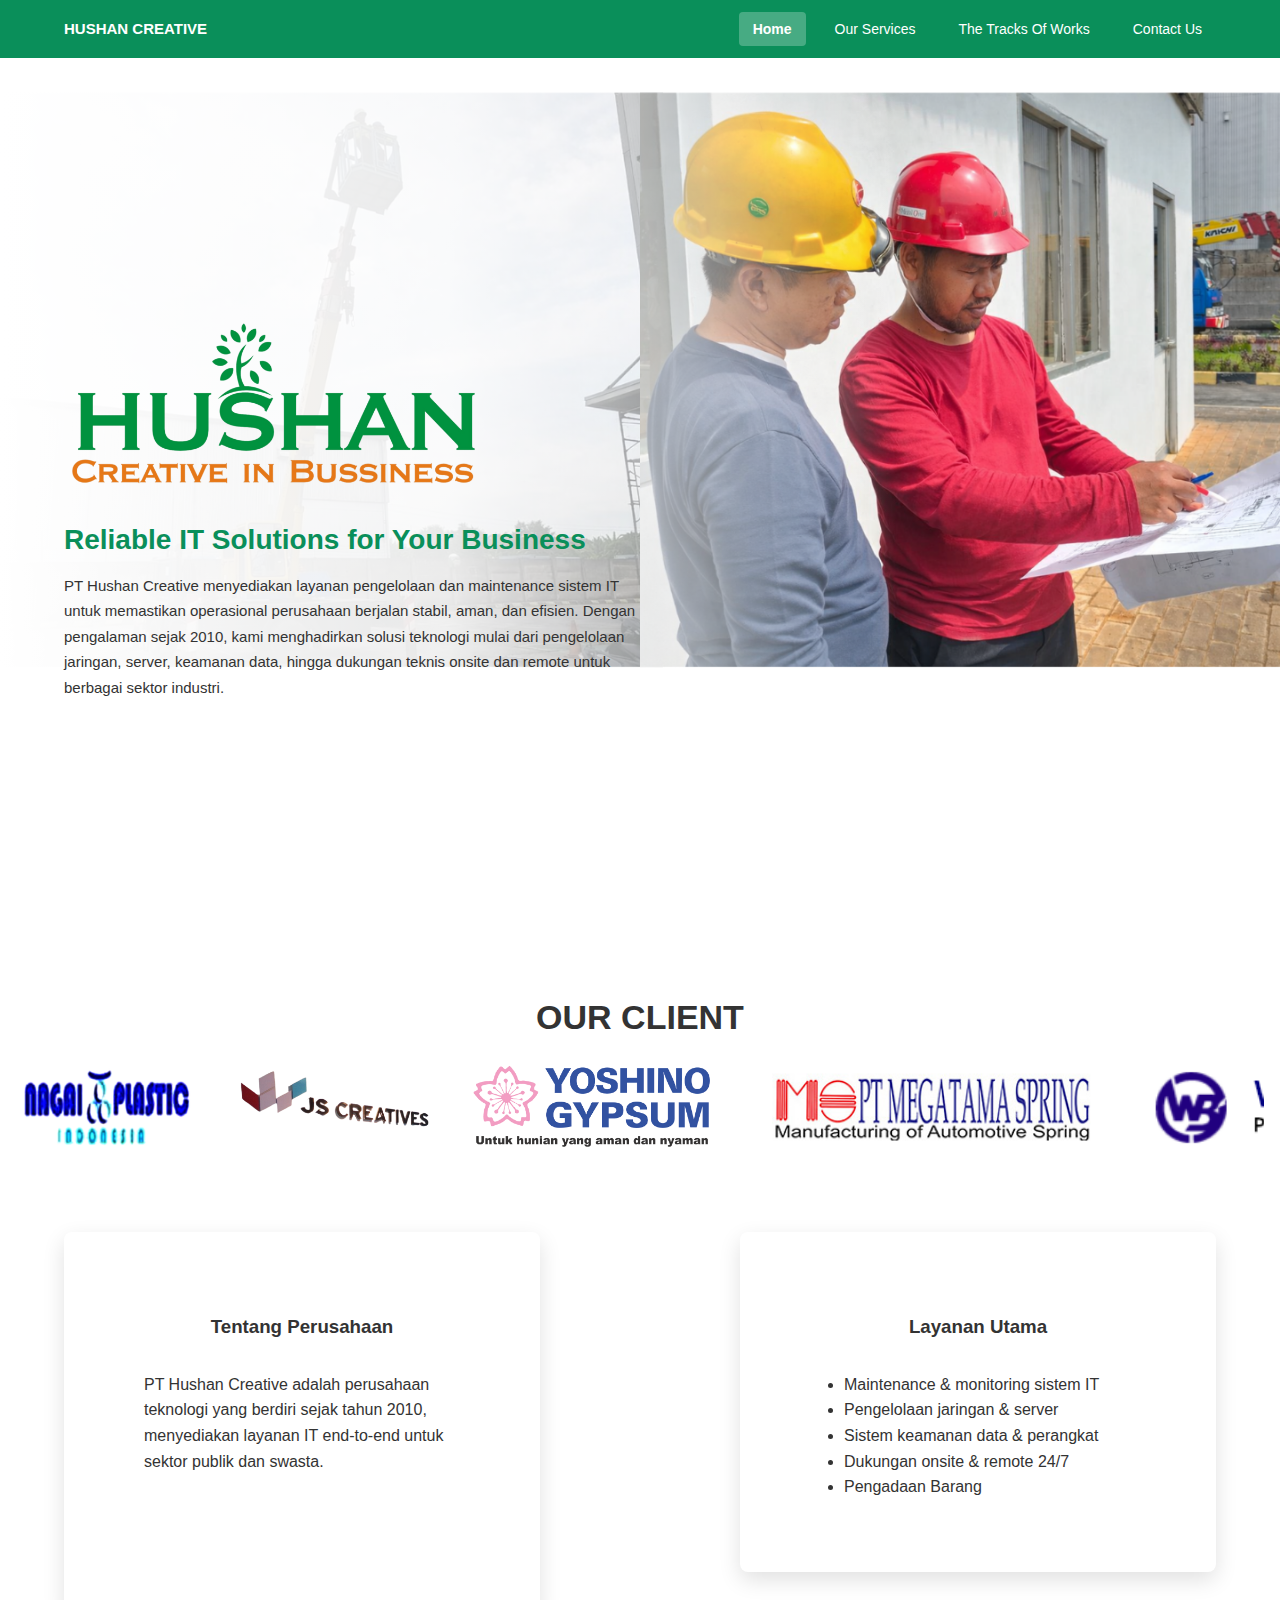
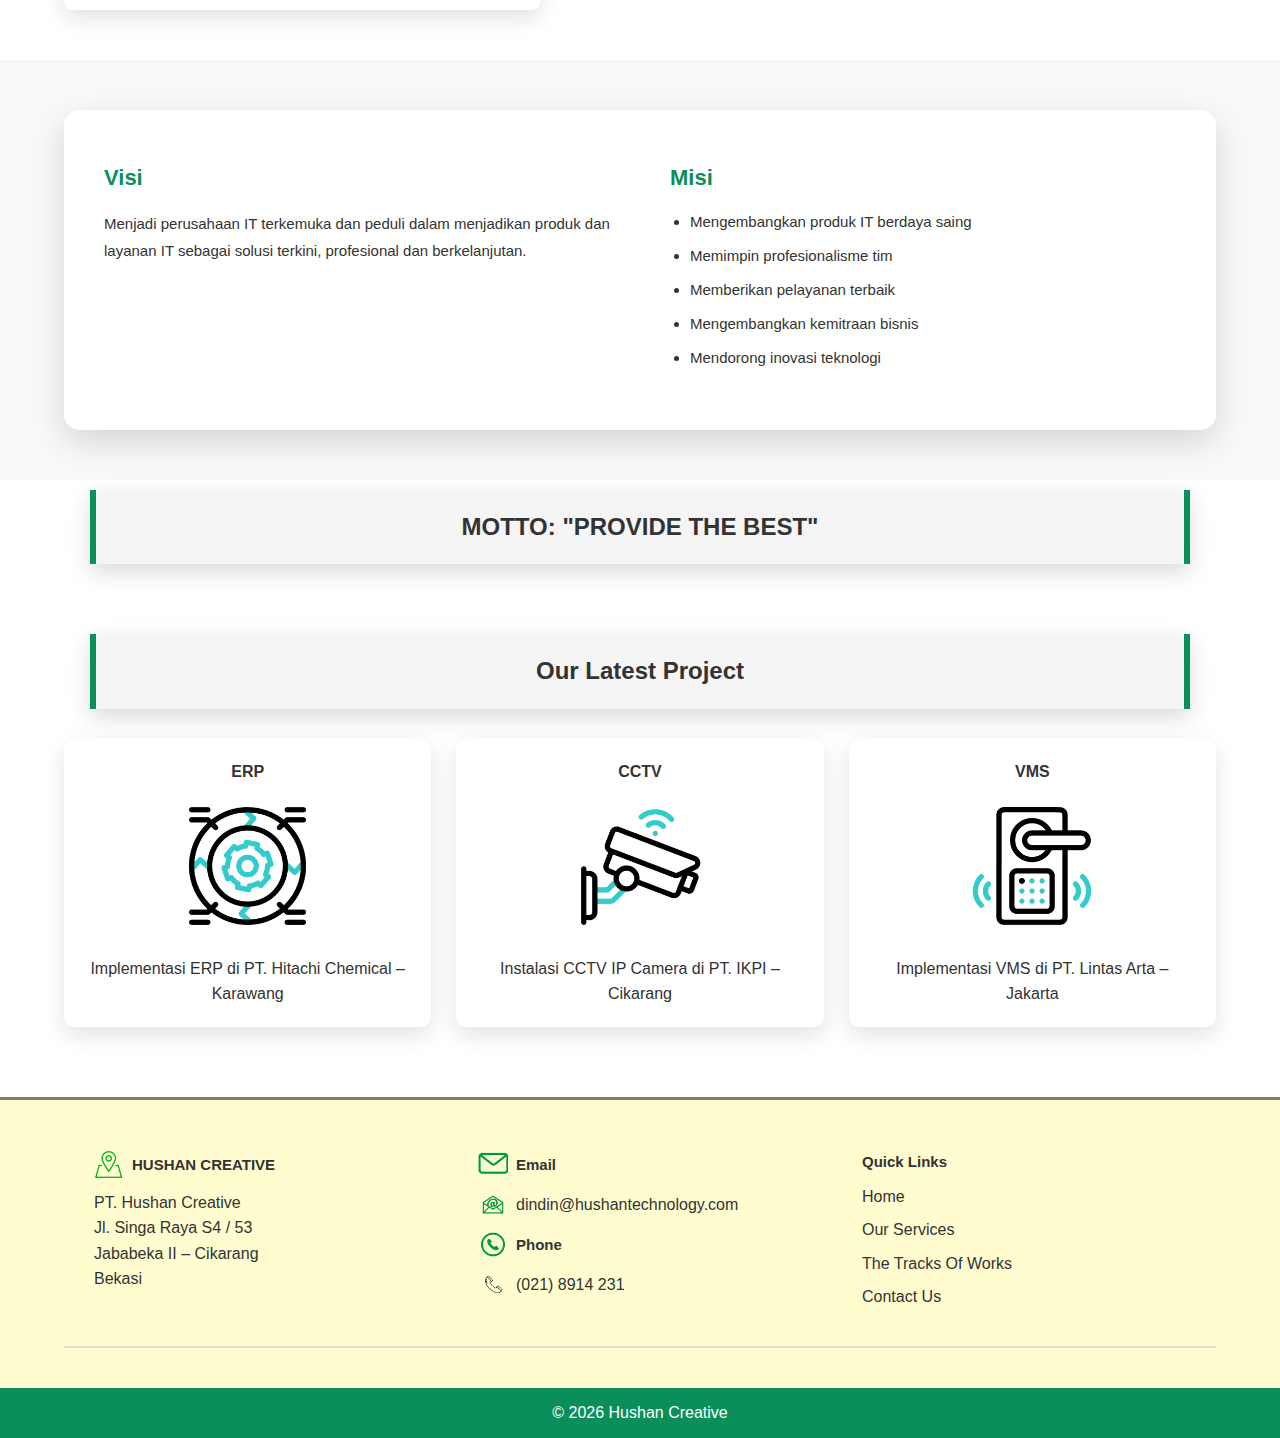
<file: index.html>
<!doctype html>
<html lang="id">
  <head>
    <meta charset="UTF-8" />
    <title>HUSHAN - Creative in Business</title>
    <meta name="viewport" content="width=device-width, initial-scale=1.0" />
    <link rel="stylesheet" href="css/style.css" />
  </head>

  <body>
    
    <div class="topbar">
      <div class="container">
        <div class="topbar-left">HUSHAN CREATIVE</div>

        
    <div class="hamburger" id="hamburger">
      <span></span>
      <span></span>
      <span></span>
    </div>

    <nav class="topbar-nav" id="navMenu">
      <a href="index.html" class="active">Home</a>
      <a href="our-services.html">Our Services</a>
      <a href="The Tracks Of Works.html">The Tracks Of Works</a>
      <a href="conttact-us.html" >Contact Us</a>
    </nav>
  </div>
</div>

    
    <!-- HERO -->
    <section class="hero">
      <!-- background image (ANTI CROP DESKTOP) -->
      <img src="images/gb.png" alt="Hero Background" class="hero-bg" />


      

      <div class="container">
   <div class="hero-grid">
  <div class="hero-left">
    <img
      src="images/logo.png"
      alt="Hushan Creative Logo"
      class="hero-logo"
    />

   <h2 class="hero-title">
  <span class="desktop-text">Reliable IT Solutions for Your Business</span>
  <span class="mobile-text">Reliable IT Solutions</span>
</h2>

<p class="hero-desc">
  <span class="desktop-text">
    PT Hushan Creative menyediakan layanan pengelolaan dan maintenance
    sistem IT untuk memastikan operasional perusahaan berjalan stabil,
    aman, dan efisien. Dengan pengalaman sejak 2010, kami menghadirkan
    solusi teknologi mulai dari pengelolaan jaringan, server, keamanan
    data, hingga dukungan teknis onsite dan remote untuk berbagai
    sektor industri.
  </span>

  <span class="mobile-text">
PT Hushan Creative menyediakan layanan pengelolaan dan maintenance sistem IT untuk memastikan operasional perusahaan tetap stabil, aman, dan efisien. Layanan kami meliputi pengelolaan jaringan, server, keamanan data, serta dukungan teknis onsite dan remote.
  </span>
</p>
    </section>

    <div class="trusted">
      <h2>OUR CLIENT</h2>

      <div class="logo-slider">
        <div class="logo-track">
          <!-- SET 1 -->
          <img src="images/nglogo.png" alt="Logo 1" />
          <img src="images/jslogo.png" alt="Logo 2" />
          <img src="images/ys.logo.png" alt="Logo 3" />
          <img src="images/megatamalogo.png" alt="Logo 4" />
          <img src="images/welllogo.png" alt="Logo 5" />

          <!-- DUPLIKAT (biar infinite) -->
          <img src="images/nglogo.png" alt="jslogo" />
          <img src="images/jslogo.png" alt="Logo 2" />
          <img src="images/ys.logo.png" alt="Logo 3" />
          <img src="images/megatamalogo.png" alt="Logo 4" />
          <img src="images/welllogo.png" alt="Logo 5" />
        </div>
      </div>
    </div>

    <section class="content">
      <div class="container grid-2">
        <div class="card">
          <div class="spasi">
            <h3 style="text-align: center">Tentang Perusahaan</h3>
          </div>
          <p>
            PT Hushan Creative adalah perusahaan teknologi yang berdiri sejak
            tahun 2010, menyediakan layanan IT end-to-end untuk sektor publik
            dan swasta.
          </p>
        </div>

        <div class="carddd">
          <div class="spasi">
            <h3 style="text-align: center">Layanan Utama</h3>
          </div>
          <ul>
            <li>Maintenance & monitoring sistem IT</li>
            <li>Pengelolaan jaringan & server</li>
            <li>Sistem keamanan data & perangkat</li>
            <li>Dukungan onsite & remote 24/7</li>
            <li>Pengadaan Barang</li>
          </ul>
        </div>
      </div>
    </section>

    <section class="content light">
      <div class="container">
        <div class="visi-misi-box">
          <div class="visi-misi-grid">
            <div class="visi-box">
              <h3>Visi</h3>
              <p>
                Menjadi perusahaan IT terkemuka dan peduli dalam menjadikan
                produk dan layanan IT sebagai solusi terkini, profesional dan
                berkelanjutan.
              </p>
            </div>

            <div class="misi-box">
              <h3>Misi</h3>
              <ul>
                <li>Mengembangkan produk IT berdaya saing</li>
                <li>Memimpin profesionalisme tim</li>
                <li>Memberikan pelayanan terbaik</li>
                <li>Mengembangkan kemitraan bisnis</li>
                <li>Mendorong inovasi teknologi</li>
              </ul>
            </div>
          </div>
        </div>
      </div>
    </section>

    <section class="section-box">
      <h2>MOTTO: "PROVIDE THE BEST"</h2>
    </section>

    <section class="content">
      <div class="container">
        <h2 class="center-our">Our Latest Project</h2>

        <div class="grid-3">
          <div class="cardds">
            <h4>ERP</h4>
            <img src="image/gear-wheel.gif" alt="ERP Project" />
            <p>Implementasi ERP di PT. Hitachi Chemical – Karawang</p>
          </div>

          <div class="cardds">
            <h4>CCTV</h4>
            <img src="image/cctv.gif" alt="CCTV Project" />
            <p>Instalasi CCTV IP Camera di PT. IKPI – Cikarang</p>
          </div>

          <div class="cardds">
            <h4>VMS</h4>
            <img src="image/vmss.gif" alt="VMS Project" />
            <p>Implementasi VMS di PT. Lintas Arta – Jakarta</p>
          </div>
        </div>
      </div>
    </section>

    <!-- FOOTER -->
    <footer class="footer">
      <div class="container footer-grid">
        <div class="footer-item">
          <h4 class="footer-title footer-title-icon">
            <img src="images/maps.png" alt="Maps" />
            HUSHAN CREATIVE
          </h4>
          <p class="footer-line">
            PT. Hushan Creative<br />
            Jl. Singa Raya S4 / 53<br />
            Jababeka II – Cikarang<br />
            Bekasi
          </p>
        </div>

        <div class="footer-item">
          <h4 class="footer-title footer-title-icon">
            <img src="images/email.png" alt="Email" />
            Email
          </h4>
          <p class="footer-line footer-title-icon">
            <img src="images/gmail.png" alt="Gmail" />
            dindin@hushantechnology.com
          </p>

          <h4 class="footer-title footer-title-icon">
            <img src="images/phone.png" alt="Phone" />
            Phone
          </h4>
          <p class="footer-line footer-title-icon">
            <img src="images/hp.png" alt="HP" />
            (021) 8914 231
          </p>
        </div>

        <div class="footer-item">
          <h4 class="footer-title">Quick Links</h4>
          <a href="index.html">Home</a>
          <a href="our-services.html">Our Services</a>
          <a href="The Tracks Of Works.html">The Tracks Of Works</a>
          <a href="conttact-us.html">Contact Us</a>
        </div>
      </div>

      <div class="footer-copy">© 2026 Hushan Creative</div>
    </footer>

    <script>
  const hamburger = document.getElementById("hamburger");
  const navMenu = document.getElementById("navMenu");

  hamburger.addEventListener("click", () => {
    navMenu.classList.toggle("active");
  });
</script>
  </body>
</html>
<script>
  const track = document.querySelector(".logo-track");
  const logos = document.querySelectorAll(".logo-track img");
  let index = 0;
  const logoHeight = 80;

  setInterval(() => {
    index++;
    if (index >= logos.length) {
      index = 0;
      track.style.transition = "none";
      track.style.transform = "translateY(0)";
    } else {
      track.style.transition = "transform 1.5s ease";
      track.style.transform = `translateY(-${index * logoHeight}px)`;
    }
  }, 1000);
</script>
</file>
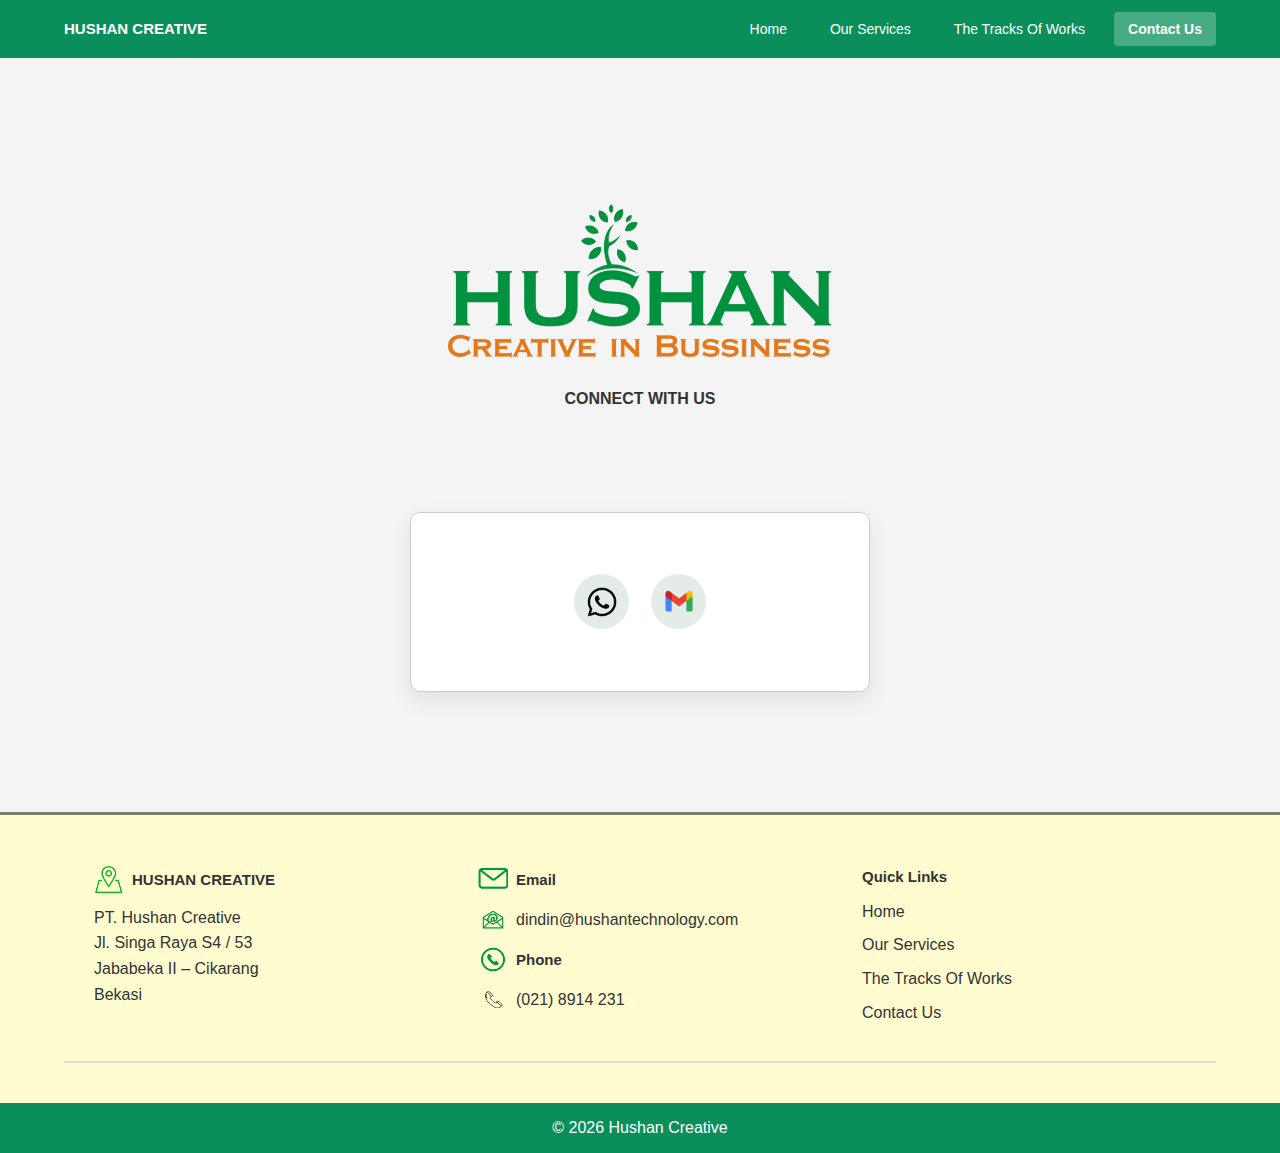
<file: conttact-us.html>
<!DOCTYPE html>
<html lang="id">
  <head>
    <meta charset="UTF-8" />
    <title>Contact Us | Hushan Creative</title>
    <meta name="viewport" content="width=device-width, initial-scale=1.0" />
    <link rel="stylesheet" href="css/style.css" />
  </head>

  

  
    <div class="topbar">
      <div class="container">
        <div class="topbar-left">HUSHAN CREATIVE</div>
        <div class="hamburger" id="hamburger">
      <span></span>
      <span></span>
      <span></span>
    </div>

    <nav class="topbar-nav" id="navMenu">
      <a href="index.html">Home</a>
      <a href="our-services.html">Our Services</a>
      <a href="The Tracks Of Works.html">The Tracks Of Works</a>
      <a href="conttact-us.html" class="active">Contact Us</a>
    </nav>
  </div>
</div>

    <section class="contact-section">
  <div class="container">


    
  
   <section class="logo-section home-logo">
  <img src="images/logo.png" alt="Hushan Logo" />
  <p>CONNECT WITH US</p>

</section> 

      <div class="social-box">
        <div class="social-icons">
<div class="social-icons">
  <a href="https://wa.me/62817843531" target="_blank" aria-label="WhatsApp">
    <img src="images/logowa.png" alt="WhatsApp">
  </a>

<a href="https://mail.google.com/mail/?view=cm&fs=1&to=dindin@hushantechnology.com"
   target="_blank"
   aria-label="Gmail">
  <img src="images/Gmaill.png" alt="Gmail">
</a>
  
</div>


        </div>
      </div>

    </div>

  </div>
</section>

  <footer class="footer">
    <div class="container footer-grid">

      <div class="footer-item">
        <h4 class="footer-title footer-title-icon">
          <img src="images/maps.png" alt="Maps" />
          HUSHAN CREATIVE
        </h4>

        <p class="footer-line">
          PT. Hushan Creative<br />
          Jl. Singa Raya S4 / 53<br />
          Jababeka II – Cikarang<br />
          Bekasi
        </p>
      </div>

      <div class="footer-item">
        <h4 class="footer-title footer-title-icon">
          <img src="images/email.png" alt="Email" />
          Email
        </h4>

        <p class="footer-line footer-title-icon">
          <img src="images/gmail.png" alt="Gmail" />
          dindin@hushantechnology.com
        </p>

        <h4 class="footer-title footer-title-icon">
          <img src="images/phone.png" alt="Phone" />
          Phone
        </h4>

        <p class="footer-line footer-title-icon">
          <img src="images/hp.png" alt="HP" />
          (021) 8914 231
        </p>
      </div>

      <div class="footer-item">
        <h4 class="footer-title">Quick Links</h4>
        <a href="index.html">Home</a>
        <a href="our-services.html">Our Services</a>
        <a href="The Tracks Of Works.html">The Tracks Of Works</a>
        <a href="conttact-us.html">Contact Us</a>
      </div>

    </div>

    <div class="footer-copy">
      © 2026 Hushan Creative
    </div>
  </footer>

  <script>
  const hamburger = document.getElementById("hamburger");
  const navMenu = document.getElementById("navMenu");

  hamburger.addEventListener("click", () => {
    navMenu.classList.toggle("active");
  });
</script>

</body>
</html>
</file>
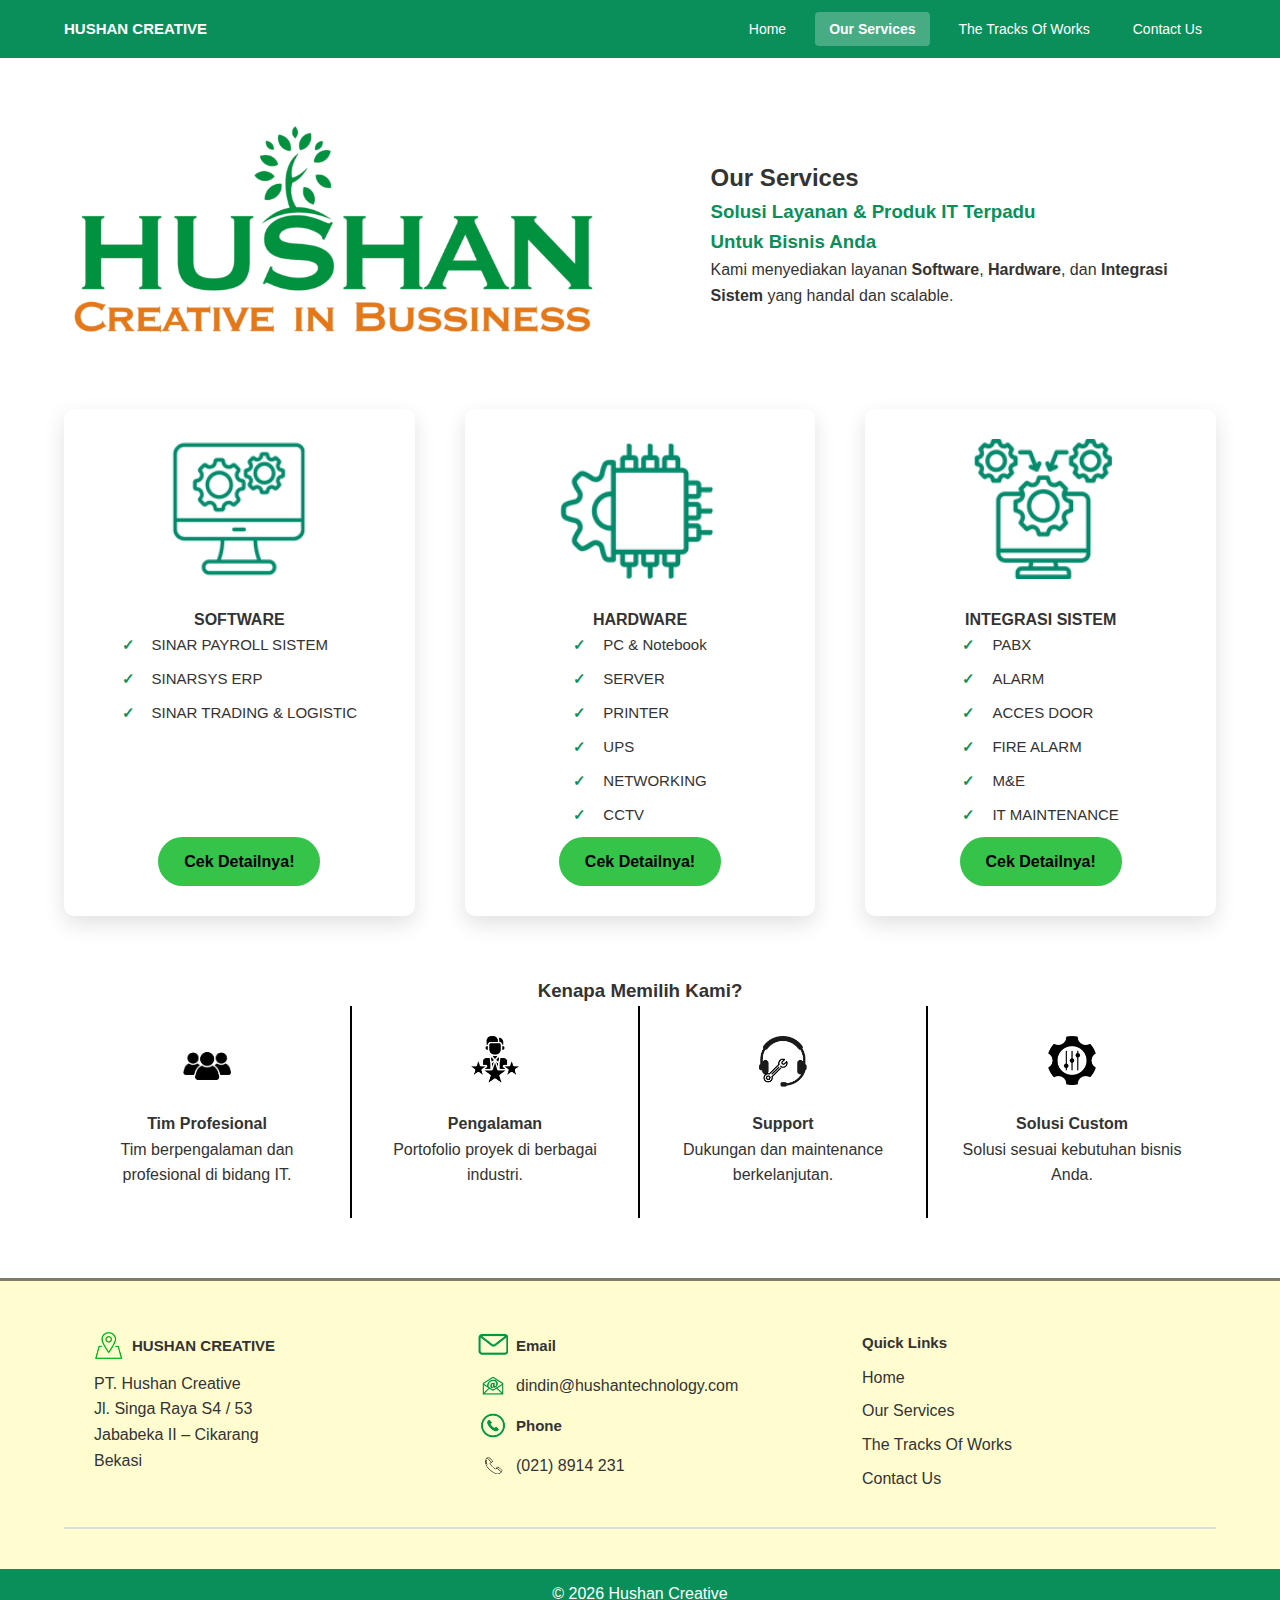
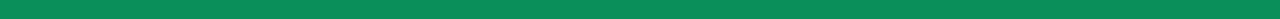
<file: our-services.html>
<!DOCTYPE html>
<html lang="id">
<head>
  <meta charset="UTF-8" />
  <title>Our Services | Hushan Creative</title>
  <meta name="viewport" content="width=device-width, initial-scale=1.0" />
  <link rel="stylesheet" href="css/style.css" />
</head>

<body>

  
  <div class="topbar">
    <div class="container">
      <div class="topbar-left">
        HUSHAN CREATIVE
      </div>
      
    <div class="hamburger" id="hamburger">
      <span></span>
      <span></span>
      <span></span>
    </div>

    <nav class="topbar-nav" id="navMenu">
      <a href="index.html">Home</a>
      <a href="our-services.html" class="active">Our Services</a>
      <a href="The Tracks Of Works.html">The Tracks Of Works</a>
      <a href="conttact-us.html" >Contact Us</a>
    </nav>
  </div>
</div>


  
  <section class="os-header">
    <div class="container os-header-grid">

<div class="os-logo">
        <img src="images/logo.png" alt="Hushan Creative" />
      </div>


      <div class="os-text">
        <h2>Our Services</h2>
        <h3 class="os-subtitle">
          Solusi Layanan & Produk IT Terpadu<br />
          Untuk Bisnis Anda
        </h3>
        <p>
          Kami menyediakan layanan <strong>Software</strong>,
          <strong>Hardware</strong>, dan <strong>Integrasi Sistem</strong>
          yang handal dan scalable.
        </p>
      </div>

      

    </div>
  </section>

  
  <section class="os-services">
    <div class="container os-grid-3">

      
      <div class="os-card card">
        <div class="os-icon">
          <img src="images/software2.png" alt="Software" />
        </div>

        <h4 style="text-align:center;">SOFTWARE</h4>

        <ul class="product-list">
          <li>SINAR PAYROLL SISTEM</li>
          <li>SINARSYS ERP</li>
          <li>SINAR TRADING & LOGISTIC</li>
          
        </ul>

        <a href="Service-Software.html" class="os-btn">Cek Detailnya!</a>
      </div>

      
      <div class="os-card card">
        <div class="os-icon">
          <img src="images/hardware.png" alt="Hardware" />
        </div>

        <h4 style="text-align:center;">HARDWARE</h4>

        <ul class="product-list">
          <li>PC & Notebook</li>
          <li>SERVER</li>
          <li>PRINTER</li>
          <li>UPS</li>
          <li>NETWORKING</li>
          <li>CCTV</li>
        </ul>

        <a href="Service-Hardware.html" class="os-btn">Cek Detailnya!</a>
      </div>

      <!-- INTEGRASI -->
      <div class="os-card card">
        <div class="os-icon">
          <img src="images/integrasi.png" alt="Integrasi Sistem" />
        </div>

        <h4 style="text-align:center;">INTEGRASI SISTEM</h4>

        <ul class="product-list">
          <li>PABX</li>
          <li>ALARM</li>
          <li>ACCES DOOR</li>
          <li>FIRE ALARM</li>
          <li>M&E</li>
          <li>IT MAINTENANCE</li>
        </ul>

        <a href="Service-Integrasi sistem.html" class="os-btn">
          Cek Detailnya!
        </a>
      </div>

    </div>
  </section>

  
  <section class="why-section">
    <div class="container">
      <div class="why-card-main">

        <h3 style="text-align:center;">Kenapa Memilih Kami?</h3>

        <div class="why-grid">

          <div class="why-card">
            <img src="images/teampro.png" alt="Tim Profesional" />
            <h4>Tim Profesional</h4>
            <p>Tim berpengalaman dan profesional di bidang IT.</p>
          </div>

          <div class="why-card">
            <img src="images/pengalaman.png" alt="Pengalaman" />
            <h4>Pengalaman</h4>
            <p>Portofolio proyek di berbagai industri.</p>
          </div>

          <div class="why-card">
            <img src="images/cs.png" alt="Support" />
            <h4>Support</h4>
            <p>Dukungan dan maintenance berkelanjutan.</p>
          </div>

          <div class="why-card">
            <img src="images/solusi.png" alt="Solusi" />
            <h4>Solusi Custom</h4>
            <p>Solusi sesuai kebutuhan bisnis Anda.</p>
          </div>

        </div>
      </div>
    </div>
  </section>

  
  <footer class="footer">
    <div class="container footer-grid">

      <div class="footer-item">
        <h4 class="footer-title footer-title-icon">
          <img src="images/maps.png" alt="Maps" />
          HUSHAN CREATIVE
        </h4>

        <p class="footer-line">
          PT. Hushan Creative<br />
          Jl. Singa Raya S4 / 53<br />
          Jababeka II – Cikarang<br />
          Bekasi
        </p>
      </div>

      <div class="footer-item">
        <h4 class="footer-title footer-title-icon">
          <img src="images/email.png" alt="Email" />
          Email
        </h4>

        <p class="footer-line footer-title-icon">
          <img src="images/gmail.png" alt="Gmail" />
          dindin@hushantechnology.com
        </p>

        <h4 class="footer-title footer-title-icon">
          <img src="images/phone.png" alt="Phone" />
          Phone
        </h4>

        <p class="footer-line footer-title-icon">
          <img src="images/hp.png" alt="HP" />
          (021) 8914 231
        </p>
      </div>

      <div class="footer-item">
        <h4 class="footer-title">Quick Links</h4>
        <a href="index.html">Home</a>
        <a href="our-services.html">Our Services</a>
        <a href="The Tracks Of Works.html">The Tracks Of Works</a>
        <a href="conttact-us.html">Contact Us</a>
      </div>

    </div>

    <div class="footer-copy">
      © 2026 Hushan Creative
    </div>
  </footer>

  <script>
  const hamburger = document.getElementById("hamburger");
  const navMenu = document.getElementById("navMenu");

  hamburger.addEventListener("click", () => {
    navMenu.classList.toggle("active");
  });
</script>
  
</body>
</html>
</file>
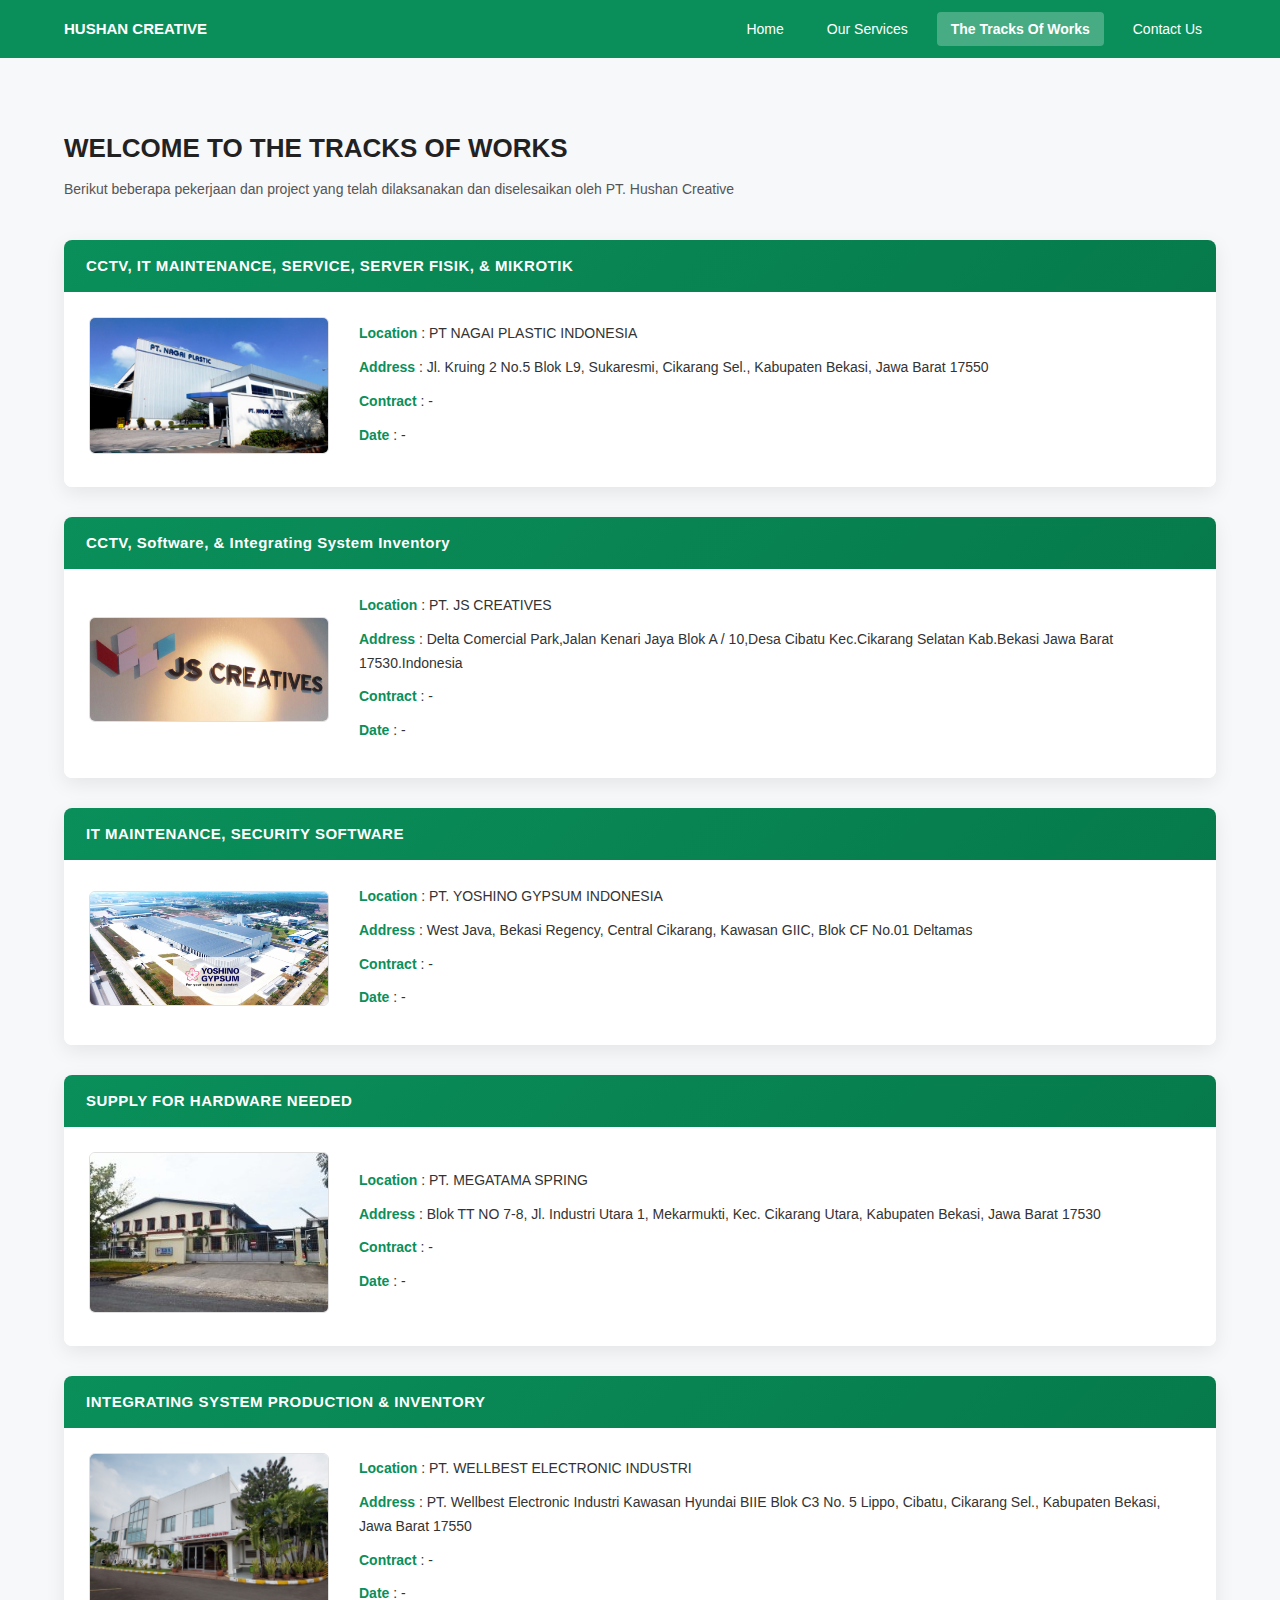
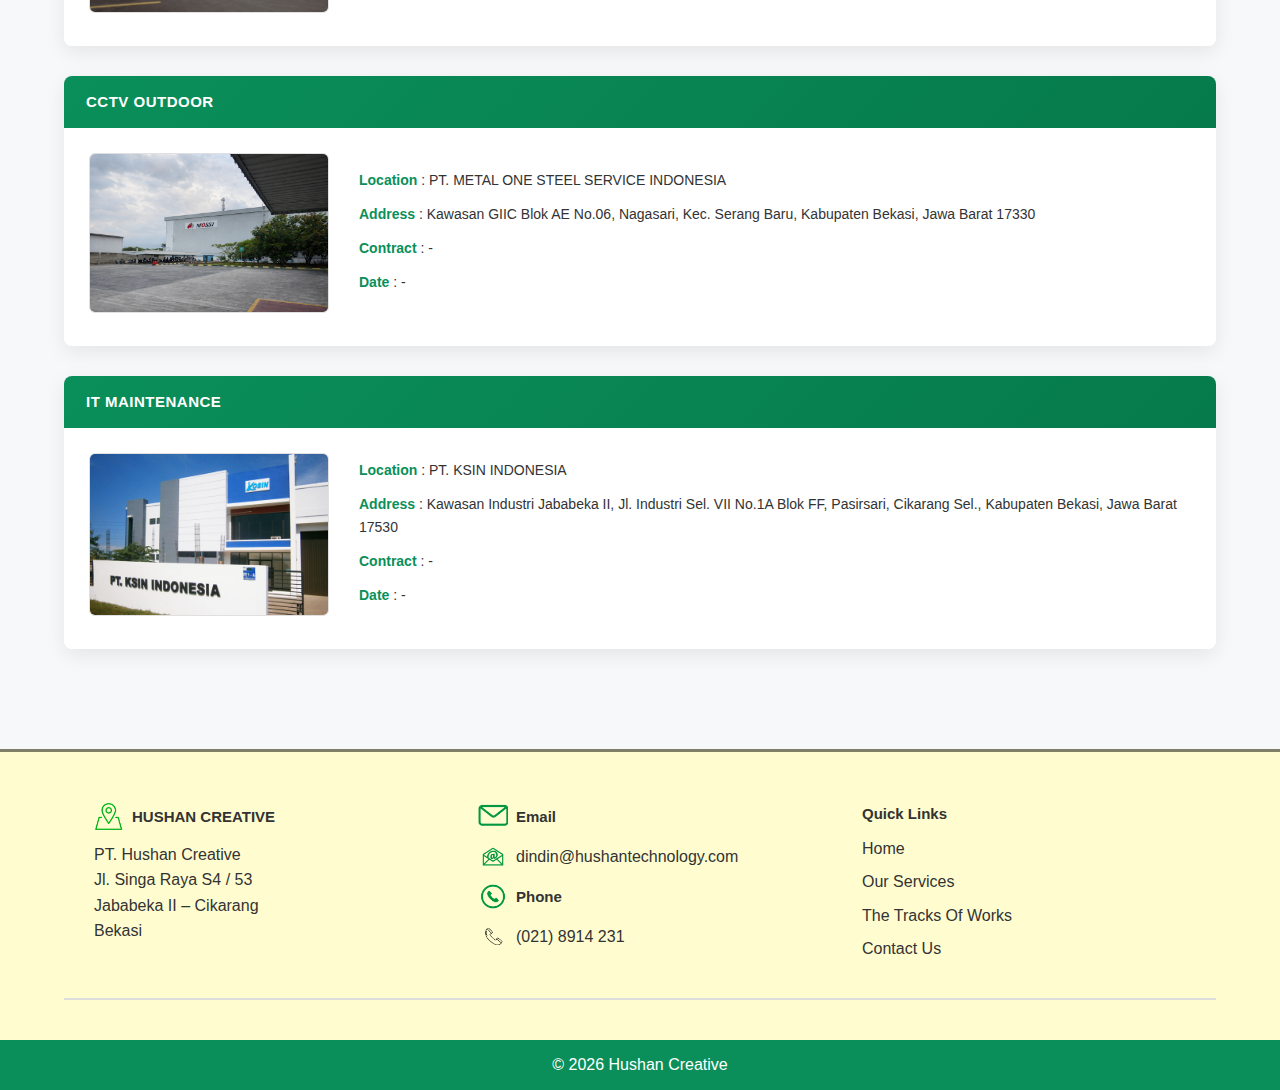
<file: The Tracks Of Works.html>
<!doctype html>
<html lang="id">
<head>
  <meta charset="UTF-8" />
  <title>The Tracks Of Works | Hushan Creative</title>
  <meta name="viewport" content="width=device-width, initial-scale=1.0" />
  <link rel="stylesheet" href="css/style.css" />
</head>

<body>

  <!-- TOPBAR -->
  <div class="topbar">
    <div class="container">
      <div class="topbar-left">HUSHAN CREATIVE</div>
        <div class="hamburger" id="hamburger">
      <span></span>
      <span></span>
      <span></span>
    </div>

    <nav class="topbar-nav" id="navMenu">
      <a href="index.html">Home</a>
      <a href="our-services.html">Our Services</a>
      <a href="The Tracks Of Works.html" class="active">The Tracks Of Works</a>
      <a href="conttact-us.html">Contact Us</a>
    </nav>
  </div>
</div>

  <!-- TRACKS OF WORKS -->
  <section class="tracks-works">
    <div class="container">

      <h2 class="tw-title">WELCOME TO THE TRACKS OF WORKS</h2>
      <p class="tw-desc">
        Berikut beberapa pekerjaan dan project yang telah dilaksanakan dan
        diselesaikan oleh PT. Hushan Creative
      </p>

      <!-- CARD 1 -->
      <div class="card-works">
        <div class="card-header">
          CCTV, IT MAINTENANCE, SERVICE, SERVER FISIK, & MIKROTIK
        </div>
        <div class="card-body">
          <div class="card-grid">
            <div class="card-image">
              <img src="images/ptnagai.png" alt="PT Nagai" />
            </div>
            <div class="card-info">
              <p><strong>Location</strong> : PT NAGAI PLASTIC INDONESIA</p>
              <p><strong>Address</strong> : Jl. Kruing 2 No.5 Blok L9, Sukaresmi, Cikarang Sel., Kabupaten Bekasi, Jawa Barat 17550</p>
              <p><strong>Contract</strong> : -</p>
              <p><strong>Date</strong> : -</p>
            </div>
          </div>
        </div>
      </div>

      <!-- CARD 2 -->
      <div class="card-works">
        <div class="card-header">
          CCTV, Software, & Integrating System Inventory
        </div>
        <div class="card-body">
          <div class="card-grid">
            <div class="card-image">
              <img src="images/ptjs.png" alt="PT JS Creatives" />
            </div>
            <div class="card-info">
              <p><strong>Location</strong> : PT. JS CREATIVES</p>
              <p><strong>Address</strong> : Delta Comercial Park,Jalan Kenari Jaya Blok A / 10,Desa Cibatu Kec.Cikarang Selatan Kab.Bekasi Jawa Barat 17530.Indonesia
</p>
              <p><strong>Contract</strong> : -</p>
              <p><strong>Date</strong> : -</p>
            </div>
          </div>
        </div>
      </div>

      <!-- CARD 3 -->
      <div class="card-works">
        <div class="card-header">IT MAINTENANCE, SECURITY SOFTWARE</div>
        <div class="card-body">
          <div class="card-grid">
            <div class="card-image">
              <img src="images/ptyoshino.png" alt="Yoshino" />
            </div>
            <div class="card-info">
              <p><strong>Location</strong> : PT. YOSHINO GYPSUM INDONESIA</p>
              <p><strong>Address</strong> : West Java, Bekasi Regency, Central Cikarang, Kawasan GIIC, Blok CF No.01 Deltamas</p>
              <p><strong>Contract</strong> : -</p>
              <p><strong>Date</strong> : -</p>
            </div>
          </div>
        </div>
      </div>

      <!-- CARD 4 -->
      <div class="card-works">
        <div class="card-header">SUPPLY FOR HARDWARE NEEDED</div>
        <div class="card-body">
          <div class="card-grid">
            <div class="card-image">
              <img src="images/ptmegatama.png" alt="Megatama" />
            </div>
            <div class="card-info">
              <p><strong>Location</strong> : PT. MEGATAMA SPRING</p>
              <p><strong>Address</strong> :  Blok TT NO 7-8, Jl. Industri Utara 1, Mekarmukti, Kec. Cikarang Utara, Kabupaten Bekasi, Jawa Barat 17530</p>
              <p><strong>Contract</strong> : -</p>
              <p><strong>Date</strong> : -</p>
            </div>
          </div>
        </div>
      </div>

      <!-- CARD 5 -->
      <div class="card-works">
        <div class="card-header">
          INTEGRATING SYSTEM PRODUCTION & INVENTORY
        </div>
        <div class="card-body">
          <div class="card-grid">
            <div class="card-image">
              <img src="images/ptwb.png" alt="Wellbest" />
            </div>
            <div class="card-info">
              <p><strong>Location</strong> : PT. WELLBEST ELECTRONIC INDUSTRI</p>
              <p><strong>Address</strong> :  PT. Wellbest Electronic Industri Kawasan Hyundai BIIE Blok C3 No. 5 Lippo, Cibatu, Cikarang Sel., Kabupaten Bekasi, Jawa Barat 17550</p>
              <p><strong>Contract</strong> : -</p>
              <p><strong>Date</strong> : -</p>
            </div>
          </div>
        </div>
      </div>

      <!-- CARD 6 -->
      <div class="card-works">
        <div class="card-header">CCTV OUTDOOR</div>
        <div class="card-body">
          <div class="card-grid">
            <div class="card-image">
              <img src="images/ptmossi.png" alt="Mossi" />
            </div>
            <div class="card-info">
              <p><strong>Location</strong> : PT. METAL ONE STEEL SERVICE INDONESIA</p>
              <p><strong>Address</strong> : Kawasan GIIC Blok AE No.06, Nagasari, Kec. Serang Baru, Kabupaten Bekasi, Jawa Barat 17330</p>
              <p><strong>Contract</strong> : -</p>
              <p><strong>Date</strong> : -</p>
            </div>
          </div>
        </div>
      </div>

      <!-- CARD 7 -->
      <div class="card-works">
        <div class="card-header">IT MAINTENANCE</div>
        <div class="card-body">
          <div class="card-grid">
            <div class="card-image">
              <img src="images/ptksin.png" alt="KSIN" />
            </div>
            <div class="card-info">
              <p><strong>Location</strong> : PT. KSIN INDONESIA</p>
              <p><strong>Address</strong> : Kawasan Industri Jababeka II, Jl. Industri Sel. VII No.1A Blok FF, Pasirsari, Cikarang Sel., Kabupaten Bekasi, Jawa Barat 17530</p>
              <p><strong>Contract</strong> : -</p>
              <p><strong>Date</strong> : -</p>
            </div>
          </div>
        </div>
      </div>

    </div>
  </section>

  <!-- FOOTER -->
  <footer class="footer">
    <div class="container footer-grid">

      <div class="footer-item">
        <h4 class="footer-title footer-title-icon">
          <img src="images/maps.png" alt="Maps" /> HUSHAN CREATIVE
        </h4>
        <p class="footer-line">
          PT. Hushan Creative<br />
          Jl. Singa Raya S4 / 53<br />
          Jababeka II – Cikarang<br />
          Bekasi
        </p>
      </div>

      <div class="footer-item">
        <h4 class="footer-title footer-title-icon">
          <img src="images/email.png" alt="Email" /> Email
        </h4>
        <p class="footer-line footer-title-icon">
          <img src="images/gmail.png" alt="Gmail" />
          dindin@hushantechnology.com
        </p>

        <h4 class="footer-title footer-title-icon">
          <img src="images/phone.png" alt="Phone" /> Phone
        </h4>
        <p class="footer-line footer-title-icon">
          <img src="images/hp.png" alt="HP" /> (021) 8914 231
        </p>
      </div>

      <div class="footer-item">
        <h4 class="footer-title">Quick Links</h4>
        <a href="index.html">Home</a>
        <a href="our-services.html">Our Services</a>
        <a href="The Tracks Of Works.html">The Tracks Of Works</a>
        <a href="conttact-us.html">Contact Us</a>
      </div>

    </div>

    <div class="footer-copy">© 2026 Hushan Creative</div>
  </footer>
<script>
  const hamburger = document.getElementById("hamburger");
  const navMenu = document.getElementById("navMenu");

  hamburger.addEventListener("click", () => {
    navMenu.classList.toggle("active");
  });
</script>
</body>
</html>
</file>
<file: css/style.css>
/*Reset Global */
* {
  margin: 0;
  padding: 0;
  box-sizing: border-box;
  font-family: Arial, sans-serif;
}
body {
  color: #333;
  line-height: 1.6;

  background-size: cover;
  background-position: center;
  background-repeat: no-repeat;
}
@media (max-width: 768px) {
  body {
    background-attachment: scroll;
  }
} /*Container*/
.container {
  width: 90%;
  max-width: 1200px;
  margin: auto;
}
.topbar {
  background: #0a8f5a;
  color: #fff;
  font-size: 14px;
}
.topbar .container {
  display: flex;
  justify-content: space-between;
  align-items: center;
  padding: 12px 0;
} /* Logo / Brand */
.topbar-left {
  font-size: 15px;
  font-weight: 700;
} /* Navigation */
.topbar-nav {
  display: flex;
}
.topbar-nav a {
  color: #fff;
  text-decoration: none;
  margin-left: 15px;
  padding: 6px 14px;
  border-radius: 4px;
  font-size: 14px;
  transition: background 0.15s ease;
}
.topbar-nav a:hover {
  background: rgba(255, 255, 255, 0.15);
}
.topbar-nav a.active {
  background: rgba(255, 255, 255, 0.25);
  font-weight: 600;
} /* Tablet & Mobile */
@media (max-width: 1024px) {
  .topbar .container {
    flex-direction: row; /* tetap satu baris */
    justify-content: space-between;
    align-items: center;
    padding: 12px 16px;
  }
  .topbar-left {
    font-size: 15px;
    white-space: nowrap;
  }
  .topbar-nav {
    flex-wrap: nowrap;
    gap: 6px;
  }
  .topbar-nav a {
    margin-left: 8px;
    padding: 6px 12px;
    font-size: 13px;
    white-space: nowrap;
  }
} /* Our Service Title */
.os-text h3 {
  color: #0a8f5a;
} /*Home Logo */
.home-logo {
  text-align: center;
  padding: 60px 0;
}
.home-logo img {
  max-width: 400px;
  width: 100%;
  height: auto;
}
.home-logo p {
  margin-top: 15px;
  font-weight: 700;
} /*Content*/
.content {
  padding: 50px 0;
}
.light {
  background: #f9f9f9;
}
.grid-2 {
  display: grid;
  grid-template-columns: 1fr 1fr;
  gap: 40px;
}
.grid-3 {
  display: grid;
  grid-template-columns: repeat(3, 1fr);
  gap: 25px;
}
.grid-4 {
  display: grid;
  grid-template-columns: 1fr 1fr;
  margin-left: -40px;
}
.contentt {
  padding: 20px 0;
}
.light {
  background: #f9f9f9;
}
.grid-2 {
  display: grid;
  grid-template-columns: 1fr 1fr;
  gap: 200px;
}
.grid-2 h3 {
  margin-bottom: 10px;
}
.grid-2 ul {
  padding-left: 24px;
  margin-bottom: 30px;
} /*Section Box*/
.section-box,
.center {
  background: #f5f5f5;
  border-left: 6px solid #0a8f5a;
  border-right: 6px solid #0a8f5a;
  padding: 18px 25px;
  margin: 80px auto;
  max-width: 1100px;
  text-align: center;
  font-weight: 700;
  box-shadow: 0 8px 22px rgba(0, 0, 0, 0.15);
}
.section-box,
.center-our {
  background: #f5f5f5;
  border-left: 6px solid #0a8f5a;
  border-right: 6px solid #0a8f5a;
  padding: 18px 25px;
  margin: 10px auto;
  max-width: 1100px;
  text-align: center;
  font-weight: 700;
  box-shadow: 0 8px 22px rgba(0, 0, 0, 0.15);
} /*Card */
.cardd {
  background: #fff;
  border-radius: 10px;
  margin: 20px auto;
  padding: 20px;
  text-align: center;
  box-shadow: 0 8px 22px rgba(0, 0, 0, 0.12);
  transition:
    transform 0.35s ease,
    box-shadow 0.35s ease;
}
.cardd:hover {
  transform: translateY(-10px);
}
.cardd img {
  width: 100%;
  border-radius: 6px;
}
.card {
  background: #fff;
  border-radius: 8px;
  padding: 80px;
  text-align: left;
  width: 100%;
  box-shadow: 0 8px 22px rgba(0, 0, 0, 0.12);
  transition:
    transform 0.35s ease,
    box-shadow 0.35s ease;
}
.card:hover {
  transform: translateY(-10px);
}
.container.wide {
  max-width: 200%;
  margin: 0 auto;
  padding: auto;
}
.carddd {
  background: #fff;
  border-radius: 8px;
  padding: 80px;
  text-align: left;
  width: 100%;
  height: 90%;
  box-shadow: 0 8px 22px rgba(0, 0, 0, 0.12);
  transition:
    transform 0.35s ease,
    box-shadow 0.35s ease;
}
.carddd:hover {
  transform: translateY(-10px);
}
.carddd img {
  width: 100%;
  border-radius: 6px;
}
.image-card {
  width: 100%;
  height: 60vh;
  object-fit: cover;
  border-radius: 10px;
  display: block;
}
.image-card img {
  .image-card img {
    width: 100%;
    height: 350px;
    object-fit: cover;
    display: block;
  }
}
@media (max-width: 992px) {
  .grid-3-visimisi {
    grid-template-columns: 1fr;
  }
}
.os-header {
  padding: 60px 0;
}
.os-header-grid {
  display: grid;
  grid-template-columns: 1.2fr 1fr;
  gap: 40px;
  align-items: center;
}
.os-logo img {
  max-width: 540px;
  width: 100%;
} /* Service Cards Grid */
.os-grid-3 {
  display: grid;
  grid-template-columns: repeat(3, 1fr);
  gap: 50px;
} /* Icon */
.os-icon {
  margin: 0 auto 18px;
  display: flex;
  justify-content: center;
  align-items: center;
}
.os-icon img {
  width: 160px;
  height: 140px;
  margin-bottom: 10px;
} /* Button */
.os-btn {
  display: inline-block;
  margin-top: auto;
  padding: 12px 26px;
  background: #35c34a;
  font-weight: 700;
  border-radius: 25px;
  text-decoration: none;
  color: #000;
  flex-direction: column;
} /* Card */
.os-card {
  background: #fff;
  border-radius: 10px;
  padding: 30px 25px;
  box-shadow: 0 8px 22px rgba(0, 0, 0, 0.12);
  display: flex;
  flex-direction: column;
  align-items: center;
  height: 100%;
}
.why-section {
  background: #ffffff;
  padding: 60px 0;
}
.why-grid {
  display: grid;
  grid-template-columns: repeat(4, 1fr);
}
.why-card {
  text-align: center;
  padding: 30px;
  border-right: 3px solid #333;
}
.why-card:last-child {
  border-right: none;
} /*Icon Why Section*/
.why-card img {
  width: 60px;
  height: 60px;
  object-fit: contain;
  margin: 0 auto 15px;
  display: block;
}
.why-card,
.footer-item {
  border-right: none;
} /*Footer*/
.footer {
  background: #fffdd0;
  border-top: 3px solid rgba(0, 0, 0, 0.5);
  padding-top: 50px;
}
.footer-grid {
  display: grid;
  grid-template-columns: repeat(3, 1fr);
  align-items: start;
}
.footer-grid {
  position: relative;
  padding-bottom: 30px;
}
.footer-grid::after {
  content: "";
  position: absolute;
  left: 0;
  right: 0;
  bottom: 0;
  height: 2px;
  background: #ddd;
}
.footer-item {
  padding: 0 30px;
}
.footer-item a {
  display: block;
  width: 100%;
}
.footer a {
  color: #333;
  text-decoration: none;
} /* Hover effect */
.footer a:hover {
  color: #0a8f5a;
}
.footer-item:not(:last-child) {
  border-right: none;
}
.footer-copy {
  margin-top: 40px;
  background: #0a8f5a;
  color: #fff;
  text-align: center;
  padding: 12px 0;
}
.footer-line img {
  width: 20px;
  height: 20px;
  object-fit: contain;
}
.footer h4 {
  margin: 0 0 10px;
  font-size: 15px;
}
.footer p {
  margin: 0 0 10px;
  line-height: 1.6;
}
.footer a {
  margin-bottom: 8px;
}
@media (max-width: 992px) {
  .grid-2,
  .grid-3,
  .os-grid-3,
  .why-grid,
  .footer-grid,
  .os-header-grid {
    grid-template-columns: 1fr;
  }
  .why-card,
  .footer-item {
    border-right: none;
    border-bottom: 2px solid #ddd;
  }
}
.spasi {
  margin-bottom: 30px;
} /*Visi Misi 1 Box*/
.visi-misi-box {
  background: #fff;
  padding: 50px 40px;
  border-radius: 16px;
  box-shadow: 0 12px 35px rgba(0, 0, 0, 0.15);
}
.visi-misi-grid {
  display: grid;
  grid-template-columns: 1fr 1fr;
  gap: 60px;
  align-items: flex-start;
} /*Visi Misi2 Box*/
.visi-misi-box {
  background: #fff;
  padding: 50px 40px;
  border-radius: 16px;
  box-shadow: 0 12px 35px rgba(0, 0, 0, 0.15);
}
.visi-misi-grid {
  display: grid;
  grid-template-columns: 1fr 1fr;
  gap: 60px;
  align-items: flex-start;
} /*Visi & Misi*/
.visi-box h3,
.misi-box h3 {
  font-size: 22px;
  margin-bottom: 15px;
  color: #0a8f5a;
}
.visi-box p {
  font-size: 15px;
  line-height: 1.8;
}
.misi-box ul {
  padding-left: 20px;
}
.misi-box ul li {
  margin-bottom: 10px;
  font-size: 15px;
}
@media (max-width: 768px) {
  .visi-misi-grid {
    grid-template-columns: 1fr;
  }
} /*Track Of Works*/
.Backround-white {
  background: #f7f8fa;
  min-height: 100vh;
}
.product-list {
  list-style: none;
  padding-left: 0;
}
.product-list li {
  position: relative;
  padding-left: 30px;
  margin-bottom: 10px;
  font-size: 15px;
}
.product-list li::before {
  content: "✓";
  position: absolute;
  left: 0;
  top: 0;
  color: #0a8f5a;
  font-weight: bold;
}
.product-section {
  padding: 60px 0;
  background: #f4f4f4;
}
.product-grid {
  width: 90%;
  max-width: 1200px;
  margin: auto;
  display: grid;
  grid-template-columns: repeat(3, 1fr);
  gap: 35px;
} /*Card*/
.product-card {
  background: #fff;
  padding: 25px 20px 30px;
  text-align: center;
  box-shadow: 0 6px 18px rgba(0, 0, 0, 0.15);
  display: flex;
  flex-direction: column;
  height: 100%;
}
.product-card h4 {
  color: #0a8f5a;
  font-size: 14px;
  letter-spacing: 1px;
} /*garis*/
.product-card .line {
  width: 80%;
  height: 2px;
  background: #999;
  margin: 10px auto 20px;
} /*image*/
.product-card img {
  width: 120px;
  height: 120px;
  object-fit: contain;
  margin: 0 auto 20px;
} /*deskripsi*/
.product-card p {
  font-size: 14px;
  margin-bottom: 20px;
} /*Button*/
.btn-green {
  margin-top: auto;
  align-self: center;
  padding: 10px 22px;
  background: #35c34a;
  color: #000;
  font-weight: 700;
  border-radius: 20px;
  text-decoration: none;
  transition: 0.25s;
}
.btn-green:hover {
  background: #2faa3d;
  transform: translateY(-2px);
} /*Track Of Works*/
.tracks-works {
  padding: 70px 0;
  background: #f7f8fa;
  font-family: Arial, Helvetica, sans-serif;
} /*Title*/
.tw-title {
  font-size: 26px;
  font-weight: 700;
  margin-bottom: 8px;
  color: #222;
  text-transform: uppercase;
}
.tw-desc {
  margin-bottom: 40px;
  color: #555;
  font-size: 14px;
  max-width: 700px;
} /*Card Utama*/
.card-works {
  background: #fff;
  border-radius: 8px;
  overflow: hidden;
  margin-bottom: 30px;
  box-shadow: 0 6px 20px rgba(0, 0, 0, 0.08);
  transition:
    transform 0.3s ease,
    box-shadow 0.3s ease;
}
.card-works:hover {
  transform: translateY(-4px);
  box-shadow: 0 10px 30px rgba(0, 0, 0, 0.12);
} /*Card Header */
.card-header {
  background: linear-gradient(135deg, #0a8f5a, #067a4b);
  color: #fff;
  padding: 14px 22px;
  font-weight: 700;
  font-size: 15px;
  letter-spacing: 0.5px;
} /*Body*/
.card-body {
  padding: 25px;
  background: #fff;
} /*Grid*/
.card-grid {
  display: grid;
  grid-template-columns: 240px 1fr;
  gap: 30px;
  align-items: center;
} /* Image */
.card-image img {
  width: 100%;
  height: auto;
  border-radius: 6px;
  border: 1px solid #e0e0e0;
  object-fit: cover;
} /*Info*/
.card-info p {
  margin-bottom: 10px;
  font-size: 14px;
  color: #333;
  line-height: 1.7;
}
.card-info strong {
  color: #0a8f5a;
}
@media (max-width: 768px) {
  .tw-title {
    font-size: 22px;
  }
  .card-grid {
    grid-template-columns: 1fr;
    gap: 20px;
  }
  .card-image img {
    max-height: 220px;
  }
}
.contact-section {
  padding: 80px 0;
  background: #f4f4f4;
}
.contact-grid-single {
  max-width: 800px;
  margin: 0 auto;
  display: grid;
  grid-template-columns: 1fr 1fr;
  gap: 40px;
} /* SOCIAL BOX */
.social-box {
  max-width: 460px;
  min-height: 180px;
  margin: 40px auto;
  background: #ffffff;
  border: 1px solid #ccc;
  padding: 35px 30px;
  text-align: center;
  border-radius: 10px;
  box-shadow: 0 8px 22px rgba(0, 0, 0, 0.08);
  display: flex; 
  flex-direction: column;
  justify-content: center;
}
.social-box h4 {
  margin-bottom: 20px;
  font-size: 14px;
  font-weight: 700;
} /* ICONS */
.social-icons {
  display: flex;
  justify-content: center;
  gap: 22px;
}
.social-icons a {
  width: 55px;
  height: 55px;
  background: #e4ece9;
  border-radius: 50%;
  display: flex;
  align-items: center;
  justify-content: center;
  text-decoration: none;
  transition: 0.3s ease;
}
.social-icons a img {
  width: 38px;
  height: 38px;
  object-fit: contain;
} /* Hover */
.social-icons a:hover {
  transform: translateY(-6px);
}
.social-icons a:nth-child(1):hover {
  background: #25d366;
}
.social-icons a:nth-child(2):hover {
  background: #90d5ff;
}

@media (max-width: 992px) {
  .contact-grid-single {
    grid-template-columns: 1fr;
    gap: 30px;
  }
  .social-box {
    padding: 30px 25px;
  }
}
.footer-title-icon {
  display: flex;
  align-items: center;
  gap: 8px;
}
.footer-title-icon img {
  width: 30px;
  height: 30px;
  object-fit: contain;
}
html,
body {
  overflow-x: hidden;
} /*Responsive*/
@media (max-width: 992px) {
  .grid-2,
  .grid-3,
  .grid-4,
  .os-grid-3,
  .why-grid,
  .footer-grid,
  .product-grid,
  .visi-misi-grid,
  .os-header-grid,
  .contact-grid-single {
    grid-template-columns: 1fr;
  }
  .footer-grid {
    gap: 30px;
  }
  .footer-item {
    padding: 0 15px;
    border-right: none;
    text-align: center;
  }
  .footer-item:not(:last-child) {
    border-bottom: 2px solid #333;
    padding-bottom: 20px;
  }
  .footer-title-icon {
    justify-content: center;
  }
  .footer-item a {
    margin-bottom: 10px;
  }
}
.os-header {
  text-align: left;
}
.os-logo img {
  margin: right;
}
.os-card {
  max-width: 520px;
  margin: 0 auto;
}
.why-card {
  border-right: 2px solid #000000;
}
.why-card:last-child {
  border-bottom: auto;
}


@media (max-width: 768px) {

  .hamburger {
    display: flex;
    flex-direction: column;
    gap: 5px;
    cursor: pointer;
  }

  .hamburger span {
    width: 24px;
    height: 3px;
    background: #fff;
    border-radius: 2px;
  }

  /* DROPDOWN MENU (HAMBURGER ONLY) */
  .topbar-nav {
    position: absolute;
    top: 60px;              /* jangan 5%, biar stabil */
    right: 16px;
    width: 200px;
    background: #0a8f5a;
    flex-direction: column;
    border-radius: 6px;
    overflow: hidden;
    box-shadow: 0 10px 25px rgba(0,0,0,0.35);
    z-index: 999;

    /* hidden state */
    opacity: 0;
    transform: translateY(-10px) scale(0.95);
    pointer-events: none;
    transition: all 0.25s ease;
  }

  .topbar-nav a {
    padding: 12px 16px;
    color: #fff;
    border-bottom: 1px solid rgba(255,255,255,0.15);
    font-size: 14px;
  }

  .topbar-nav a:last-child {
    border-bottom: none;
  }

  /* AKTIF SAAT HAMBURGER DIKLIK */
  .topbar-nav.active {
    opacity: 1;
    transform: translateY(0) scale(1);
    pointer-events: auto;

  }
}
@media (max-width: 480px) {
  body {
    font-size: 14px;
  }
  @media (max-width: 480px) {
    .social-box {
      max-width: 90%;
      min-height: 160px;
      padding: 25px 20px;
    }
  }
  .topbar-nav a {
    font-size: 12px;
    padding: 6px 10px;
  }
}


.hero {
  position: relative;
  height: 100vh;
  overflow: hidden;
}

/* gambar hero */
.hero-bg {
  position: absolute;
  inset: 0;
  width: 100%;
  height: 100%;
  object-fit: cover;
  object-position: center 15%;
  z-index: 0;
}

/* konten di atas gambar */
.hero .container {
  position: relative;
  z-index: 2;
  height: 100%;
  display: flex;
  align-items: center;
}


/* overlay gradasi */
.hero::before {
  content: "";
  position: absolute;
  inset: 0;
  background: linear-gradient(
    to right,
    rgba(255,255,255,1) 0%,
    rgba(255,255,255,0.9) 35%,
    rgba(255,255,255,0.5) 55%,
    rgba(255,255,255,0) 70%
  );
  z-index: 1;
}

/* konten di atas */
.hero .container {
  position: relative;
  z-index: 2;
}

.hero-grid {
  display: grid;
  grid-template-columns: 1fr;
  align-items: center;
}

.hero-logo {
  width: 420px;
}
@media (max-width: 1024px) {
  .hero {
    height: 27vh;
    min-height: 200px;
  }

  .hero-bg {
    object-position: center 12%;
  }

  .hero .container {
    justify-content: center;
  }

  .hero-grid {
    text-align: center;
  }

  .hero-logo {
    width: 300px;
  
  }
    
  
}
@media (max-width: 992px) {
  .footer-grid::after {
    display: none;
  }

}

.cardds {
  background: #fff;
  border-radius: 10px;
  margin: 20px auto;
  padding: 20px;
  text-align: center;
  box-shadow: 0 8px 22px rgba(0, 0, 0, 0.12);
  transition:
    transform 0.35s ease,
    box-shadow 0.35s ease;
}
.cardds:hover {
  transform: translateY(-10px);
}
.cardds img {
  width: 50%;
  border-radius: 6px;
}

.trusted {
  padding: 32px 16px;
  text-align: center;
}

.trusted h2 {
  font-size: clamp(18px, 4vw, 34px);
  margin-bottom: 20px;
  font-weight: 600;
}

/* ===== SLIDER ===== */
.logo-slider {
  width: 100%;
  overflow: hidden;
  position: relative;
}

/* ===== TRACK ===== */
.logo-track {
  display: flex;
  align-items: center;
  gap: 40px;
  width: max-content;
  animation: scrollHorizontal 20s linear infinite;
}

/* ===== LOGO ===== */
.logo-track img {
  height: 50px;
  object-fit: contain;
  flex-shrink: 0;
}

/* ===== TABLET ===== */
@media (min-width: 768px) {
  .logo-track img {
    height: 70px;

  }
}

/* ===== DESKTOP ===== */
@media (min-width: 1024px) {
  .logo-track img {
    height: 85px;
  }
}

/* ===== ANIMASI ===== */
@keyframes scrollHorizontal {
  0% {
    transform: translateX(0);
  }
  100% {
    transform: translateX(-50%);
  }
}

.mobile-text{
  display: none;
}

.desktop-text{
  display: inline;
}
/* HERO TEXT */
.hero-title {
  font-size: 28px;
  font-weight: 700;
  margin-top: 20px;
  color: #0a8f5a;
}

.hero-desc {
  max-width: 420px;
  margin-top: 10px;
  font-size: 15px;
  line-height: 1.7;
  max-width: 50%;
}
/* ===== TABLET ===== */
@media (max-width: 1024px) {


   .hero-bg {
    object-position: center 14%;
  }

  .hero-grid{
    text-align: left;
  }

  .hero-left{
    align-items: flex-start;
  }

  .hero-logo{
    width: 200px;
    margin-left: 0;
    margin-right: auto;
    display: block;
  }

  .hero-title{
    font-size: 18px;
    text-align: left;
  }

  .hero-desc{
    font-size: 12px;
    max-width: 50%;
    text-align: left;
  }

}





@media (max-width: 600px){

  .hero{
    padding: -40Px 0;
   
  }

   .desktop-text{
    display:none;
  }

  .mobile-text{
    display:block;
  }

   .hero-bg {
    object-position: center 17%;
  }



  .hero .container{
    align-items: flex-start;
    margin-top: 20px; 
    margin-bottom: 200px; 
  }

  .hero-grid{
    text-align: left;
  }

  /* LOGO */
  .hero-logo{
    width: 90px;
    margin-left: 0;
    margin-right: auto;
    display: block;
  }

  /* JUDUL */
  .hero-title{
    font-size: 8px;
    margin-top: 6px;
    line-height: 1.3;
  }

  /* DESKRIPSI */
  .hero-desc{
    font-size: 8px;
    line-height: 1.5;
    max-width: 60%;
  }

  .desktop-text{
    display:none;
  }

  .mobile-text{
    display:block;
  }

}
</file>
